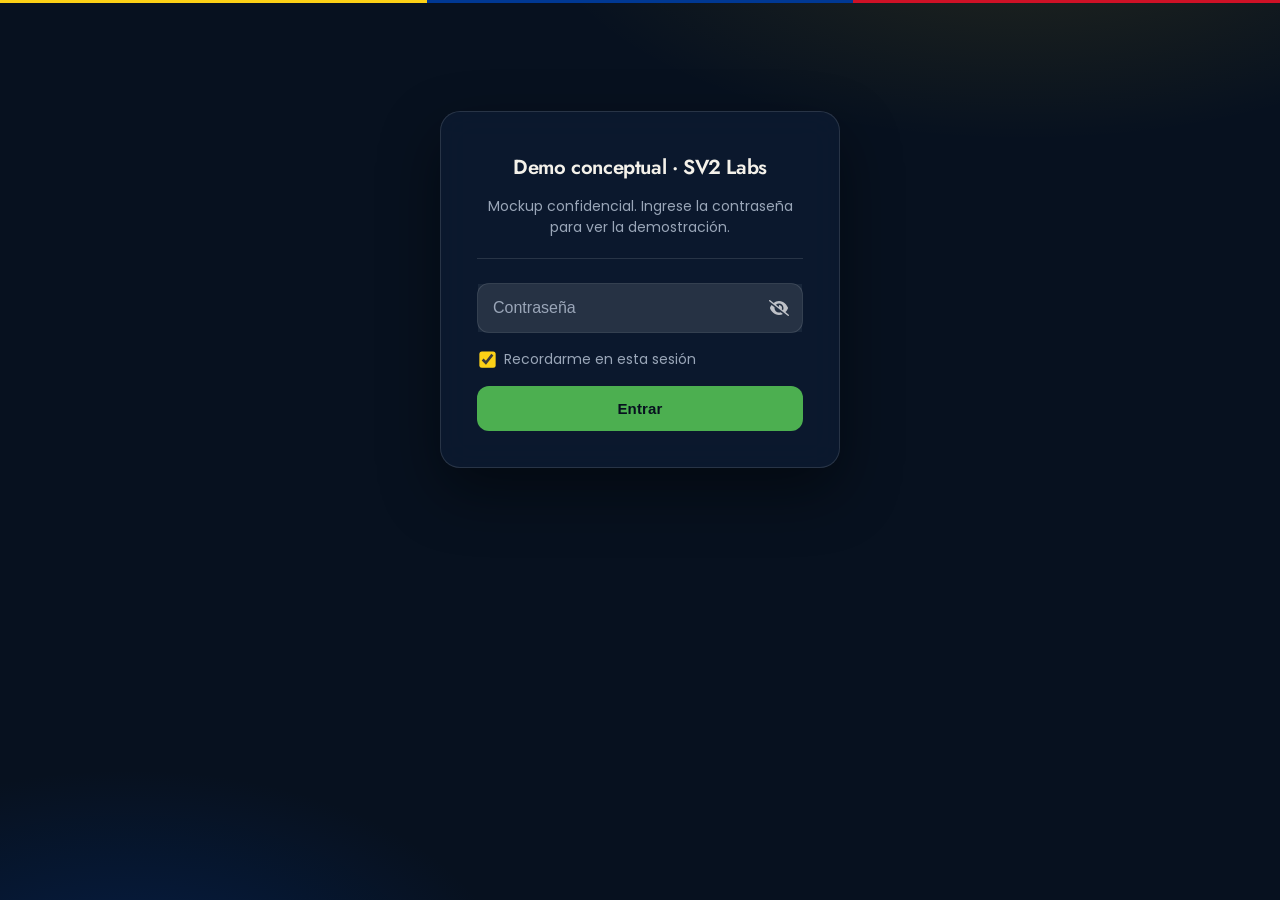
<file: index.html>
<!DOCTYPE html>
<html class="staticrypt-html">
    <head>
        <meta charset="utf-8" />
        <title>Demo conceptual · SV2 Labs</title>
        <meta name="viewport" content="width=device-width, initial-scale=1" />

        <!-- do not cache this page -->
        <meta http-equiv="cache-control" content="max-age=0" />
        <meta http-equiv="cache-control" content="no-cache" />
        <meta http-equiv="expires" content="0" />
        <meta http-equiv="expires" content="Tue, 01 Jan 1980 1:00:00 GMT" />
        <meta http-equiv="pragma" content="no-cache" />

        <style>
            @font-face {
                font-family: Poppins;
                src: url("fonts/Poppins-latin-ext-normal-400.woff2") format("woff2");
                font-weight: 400;
                font-style: normal;
                font-display: swap;
                unicode-range: U+0100-02BA, U+02BD-02C5, U+02C7-02CC, U+02CE-02D7, U+02DD-02FF, U+0304, U+0308, U+0329, U+1D00-1DBF, U+1E00-1E9F, U+1EF2-1EFF, U+2020, U+20A0-20AB, U+20AD-20C4, U+2113, U+2C60-2C7F, U+A720-A7FF;
            }
            @font-face {
                font-family: Poppins;
                src: url("fonts/Poppins-latin-normal-400.woff2") format("woff2");
                font-weight: 400;
                font-style: normal;
                font-display: swap;
                unicode-range: U+0000-00FF, U+0131, U+0152-0153, U+02BB-02BC, U+02C6, U+02DA, U+02DC, U+0304, U+0308, U+0329, U+2000-206F, U+20AC, U+2122, U+2191, U+2193, U+2212, U+2215, U+FEFF, U+FFFD;
            }
            @font-face {
                font-family: Poppins;
                src: url("fonts/Poppins-latin-ext-normal-700.woff2") format("woff2");
                font-weight: 700;
                font-style: normal;
                font-display: swap;
                unicode-range: U+0100-02BA, U+02BD-02C5, U+02C7-02CC, U+02CE-02D7, U+02DD-02FF, U+0304, U+0308, U+0329, U+1D00-1DBF, U+1E00-1E9F, U+1EF2-1EFF, U+2020, U+20A0-20AB, U+20AD-20C4, U+2113, U+2C60-2C7F, U+A720-A7FF;
            }
            @font-face {
                font-family: Poppins;
                src: url("fonts/Poppins-latin-normal-700.woff2") format("woff2");
                font-weight: 700;
                font-style: normal;
                font-display: swap;
                unicode-range: U+0000-00FF, U+0131, U+0152-0153, U+02BB-02BC, U+02C6, U+02DA, U+02DC, U+0304, U+0308, U+0329, U+2000-206F, U+20AC, U+2122, U+2191, U+2193, U+2212, U+2215, U+FEFF, U+FFFD;
            }
            @font-face {
                font-family: Jost;
                src: url("fonts/Jost-latin-ext-normal-100900.woff2") format("woff2");
                font-weight: 100 900;
                font-style: normal;
                font-display: swap;
                unicode-range: U+0100-02BA, U+02BD-02C5, U+02C7-02CC, U+02CE-02D7, U+02DD-02FF, U+0304, U+0308, U+0329, U+1D00-1DBF, U+1E00-1E9F, U+1EF2-1EFF, U+2020, U+20A0-20AB, U+20AD-20C4, U+2113, U+2C60-2C7F, U+A720-A7FF;
            }
            @font-face {
                font-family: Jost;
                src: url("fonts/Jost-latin-normal-100900.woff2") format("woff2");
                font-weight: 100 900;
                font-style: normal;
                font-display: swap;
                unicode-range: U+0000-00FF, U+0131, U+0152-0153, U+02BB-02BC, U+02C6, U+02DA, U+02DC, U+0304, U+0308, U+0329, U+2000-206F, U+20AC, U+2122, U+2191, U+2193, U+2212, U+2215, U+FEFF, U+FFFD;
            }
            :root {
                --navy: #07111f;
                --navy-800: #0c1a30;
                --ink: #f4f1ea;
                --muted: #9aa6b8;
                --gold: #fcd116;
                --line: rgba(255, 255, 255, 0.12);
            }
            .staticrypt-html, .staticrypt-body {
                height: 100%;
                margin: 0;
            }
            .staticrypt-content {
                min-height: 100%;
                margin-bottom: 0;
                background:
                    radial-gradient(900px 420px at 80% -10%, rgba(252, 209, 22, 0.12), transparent 55%),
                    radial-gradient(700px 400px at 10% 110%, rgba(0, 56, 147, 0.35), transparent 55%),
                    #07111f;
                font-family: Poppins, "Segoe UI", system-ui, -apple-system, sans-serif;
                -webkit-font-smoothing: antialiased;
                color: var(--ink);
            }
            .staticrypt-content::before {
                content: "";
                display: block;
                height: 3px;
                background: linear-gradient(90deg, #fcd116 0 33.33%, #003893 33.33% 66.66%, #ce1126 66.66%);
            }
            .staticrypt-page {
                width: min(400px, calc(100% - 32px));
                padding: 12vh 0 48px;
                margin: auto;
                box-sizing: border-box;
            }
            .staticrypt-form {
                position: relative;
                z-index: 1;
                background: rgba(12, 26, 48, 0.86);
                border: 1px solid var(--line);
                max-width: 400px;
                margin: 0 auto;
                padding: 40px 36px 36px;
                text-align: center;
                border-radius: 20px;
                box-shadow: 0 24px 60px rgba(0, 0, 0, 0.45);
                backdrop-filter: blur(16px);
            }
            .staticrypt-hr {
                margin-top: 20px;
                margin-bottom: 24px;
                border: 0;
                border-top: 1px solid var(--line);
            }
            .staticrypt-form input[type="password"],
            input[type="text"] {
                background: inherit;
                border: 0;
                box-sizing: border-box;
                font-size: 15px;
                outline: 0;
                padding: 15px 40px 15px 15px;
                width: 100%;
                color: var(--ink);
            }
            .staticrypt-form input::placeholder {
                color: var(--muted);
            }
            .staticrypt-password-container {
                position: relative;
                outline: 0;
                background: rgba(255, 255, 255, 0.06);
                width: 100%;
                border: 1px solid var(--line);
                border-radius: 12px;
                margin: 0 0 16px;
                box-sizing: border-box;
            }
            .staticrypt-toggle-password-visibility {
                cursor: pointer;
                height: 20px;
                opacity: 70%;
                padding: 13px;
                position: absolute;
                right: 0;
                top: 50%;
                transform: translateY(-50%);
                width: 20px;
                filter: invert(1);
            }
            .staticrypt-form .staticrypt-decrypt-button {
                text-transform: none;
                outline: 0;
                background: #4CAF50;
                width: 100%;
                border: 0;
                padding: 14px;
                color: #07111f;
                font-size: 15px;
                font-weight: 700;
                letter-spacing: 0.01em;
                cursor: pointer;
                border-radius: 12px;
            }
            .staticrypt-form .staticrypt-decrypt-button:hover,
            .staticrypt-form .staticrypt-decrypt-button:active,
            .staticrypt-form .staticrypt-decrypt-button:focus {
                background: #4CAF50;
                filter: brightness(96%);
            }
            .staticrypt-instructions {
                margin-top: 0;
                margin-bottom: 0.5em;
                color: var(--muted);
                font-size: 14px;
                line-height: 1.5;
            }
            .staticrypt-title {
                font-family: Jost, Poppins, "Segoe UI", system-ui, sans-serif;
                font-size: 1.45em;
                font-weight: 600;
                letter-spacing: -0.02em;
                color: var(--ink);
                margin: 0 0 10px;
            }
            label.staticrypt-remember {
                display: flex;
                align-items: center;
                margin-bottom: 1.1em;
                color: var(--muted);
                font-size: 14px;
                text-align: left;
            }
            .staticrypt-remember input[type="checkbox"] {
                transform: scale(1.25);
                margin-right: 0.75em;
                accent-color: var(--gold);
            }
            .hidden { display: none !important; }
            .staticrypt-spinner-container {
                height: 100%;
                display: flex;
                align-items: center;
                justify-content: center;
                background: var(--navy);
            }
            .staticrypt-spinner {
                display: inline-block;
                width: 2rem;
                height: 2rem;
                vertical-align: text-bottom;
                border: 0.25em solid rgba(255,255,255,0.25);
                border-right-color: var(--gold);
                border-radius: 50%;
                animation: spinner-border 0.75s linear infinite;
            }
            @keyframes spinner-border {
                100% { transform: rotate(360deg); }
            }
            @media screen and (-webkit-min-device-pixel-ratio: 0) {
                .staticrypt-form input[type="password"],
                input[type="text"] { font-size: 16px; }
            }
        </style>
    </head>

    <body class="staticrypt-body">
        <div id="staticrypt_loading" class="staticrypt-spinner-container">
            <div class="staticrypt-spinner"></div>
        </div>

        <div id="staticrypt_content" class="staticrypt-content hidden">
            <div class="staticrypt-page">
                <div class="staticrypt-form">
                    <div class="staticrypt-instructions">
                        <p class="staticrypt-title">Demo conceptual · SV2 Labs</p>
                        <p>Mockup confidencial. Ingrese la contraseña para ver la demostración.</p>
                    </div>

                    <hr class="staticrypt-hr" />

                    <form id="staticrypt-form" action="#" method="post">
                        <div class="staticrypt-password-container">
                            <input
                                id="staticrypt-password"
                                type="password"
                                name="password"
                                placeholder="Contraseña"
                                autofocus
                            />

                            <img
                                class="staticrypt-toggle-password-visibility"
                                alt="Mostrar contraseña"
                                title="Mostrar contraseña"
                                src="[data-uri]"
                            />
                        </div>

                        <label id="staticrypt-remember-label" class="staticrypt-remember hidden">
                            <input id="staticrypt-remember" type="checkbox" name="remember" checked />
                            Recordarme en esta sesión
                        </label>

                        <input type="submit" class="staticrypt-decrypt-button" value="Entrar" />
                    </form>
                </div>
            </div>
        </div>

        <script>
            // these variables will be filled when generating the file - the template format is 'variable_name'
            const staticryptInitiator = ((function(){
  const exports = {};
  const cryptoEngine = ((function(){
  const exports = {};
  const { subtle } = crypto;

const IV_BITS = 16 * 8;
const HEX_BITS = 4;
const ENCRYPTION_ALGO = "AES-CBC";

/**
 * Translates between utf8 encoded hexadecimal strings
 * and Uint8Array bytes.
 */
const HexEncoder = {
    /**
     * hex string -> bytes
     * @param {string} hexString
     * @returns {Uint8Array}
     */
    parse: function (hexString) {
        if (hexString.length % 2 !== 0) throw "Invalid hexString";
        const arrayBuffer = new Uint8Array(hexString.length / 2);

        for (let i = 0; i < hexString.length; i += 2) {
            const byteValue = parseInt(hexString.substring(i, i + 2), 16);
            if (isNaN(byteValue)) {
                throw "Invalid hexString";
            }
            arrayBuffer[i / 2] = byteValue;
        }
        return arrayBuffer;
    },

    /**
     * bytes -> hex string
     * @param {Uint8Array} bytes
     * @returns {string}
     */
    stringify: function (bytes) {
        const hexBytes = [];

        for (let i = 0; i < bytes.length; ++i) {
            let byteString = bytes[i].toString(16);
            if (byteString.length < 2) {
                byteString = "0" + byteString;
            }
            hexBytes.push(byteString);
        }
        return hexBytes.join("");
    },
};

/**
 * Translates between utf8 strings and Uint8Array bytes.
 */
const UTF8Encoder = {
    parse: function (str) {
        return new TextEncoder().encode(str);
    },

    stringify: function (bytes) {
        return new TextDecoder().decode(bytes);
    },
};

/**
 * Salt and encrypt a msg with a password.
 */
async function encrypt(msg, hashedPassword) {
    // Must be 16 bytes, unpredictable, and preferably cryptographically random. However, it need not be secret.
    // https://developer.mozilla.org/en-US/docs/Web/API/SubtleCrypto/encrypt#parameters
    const iv = crypto.getRandomValues(new Uint8Array(IV_BITS / 8));

    const key = await subtle.importKey("raw", HexEncoder.parse(hashedPassword), ENCRYPTION_ALGO, false, ["encrypt"]);

    const encrypted = await subtle.encrypt(
        {
            name: ENCRYPTION_ALGO,
            iv: iv,
        },
        key,
        UTF8Encoder.parse(msg)
    );

    // iv will be 32 hex characters, we prepend it to the ciphertext for use in decryption
    return HexEncoder.stringify(iv) + HexEncoder.stringify(new Uint8Array(encrypted));
}
exports.encrypt = encrypt;

/**
 * Decrypt a salted msg using a password.
 *
 * @param {string} encryptedMsg
 * @param {string} hashedPassword
 * @returns {Promise<string>}
 */
async function decrypt(encryptedMsg, hashedPassword) {
    const ivLength = IV_BITS / HEX_BITS;
    const iv = HexEncoder.parse(encryptedMsg.substring(0, ivLength));
    const encrypted = encryptedMsg.substring(ivLength);

    const key = await subtle.importKey("raw", HexEncoder.parse(hashedPassword), ENCRYPTION_ALGO, false, ["decrypt"]);

    const outBuffer = await subtle.decrypt(
        {
            name: ENCRYPTION_ALGO,
            iv: iv,
        },
        key,
        HexEncoder.parse(encrypted)
    );

    return UTF8Encoder.stringify(new Uint8Array(outBuffer));
}
exports.decrypt = decrypt;

/**
 * Salt and hash the password so it can be stored in localStorage without opening a password reuse vulnerability.
 *
 * @param {string} password
 * @param {string} salt
 * @returns {Promise<string>}
 */
async function hashPassword(password, salt) {
    // we hash the password in multiple steps, each adding more iterations. This is because we used to allow less
    // iterations, so for backward compatibility reasons, we need to support going from that to more iterations.
    let hashedPassword = await hashLegacyRound(password, salt);

    hashedPassword = await hashSecondRound(hashedPassword, salt);

    return hashThirdRound(hashedPassword, salt);
}
exports.hashPassword = hashPassword;

/**
 * This hashes the password with 1k iterations. This is a low number, we need this function to support backwards
 * compatibility.
 *
 * @param {string} password
 * @param {string} salt
 * @returns {Promise<string>}
 */
function hashLegacyRound(password, salt) {
    return pbkdf2(password, salt, 1000, "SHA-1");
}
exports.hashLegacyRound = hashLegacyRound;

/**
 * Add a second round of iterations. This is because we used to use 1k, so for backwards compatibility with
 * remember-me/autodecrypt links, we need to support going from that to more iterations.
 *
 * @param hashedPassword
 * @param salt
 * @returns {Promise<string>}
 */
function hashSecondRound(hashedPassword, salt) {
    return pbkdf2(hashedPassword, salt, 14000, "SHA-256");
}
exports.hashSecondRound = hashSecondRound;

/**
 * Add a third round of iterations to bring total number to 600k. This is because we used to use 1k, then 15k, so for
 * backwards compatibility with remember-me/autodecrypt links, we need to support going from that to more iterations.
 *
 * @param hashedPassword
 * @param salt
 * @returns {Promise<string>}
 */
function hashThirdRound(hashedPassword, salt) {
    return pbkdf2(hashedPassword, salt, 585000, "SHA-256");
}
exports.hashThirdRound = hashThirdRound;

/**
 * Salt and hash the password so it can be stored in localStorage without opening a password reuse vulnerability.
 *
 * @param {string} password
 * @param {string} salt
 * @param {int} iterations
 * @param {string} hashAlgorithm
 * @returns {Promise<string>}
 */
async function pbkdf2(password, salt, iterations, hashAlgorithm) {
    const key = await subtle.importKey("raw", UTF8Encoder.parse(password), "PBKDF2", false, ["deriveBits"]);

    const keyBytes = await subtle.deriveBits(
        {
            name: "PBKDF2",
            hash: hashAlgorithm,
            iterations,
            salt: UTF8Encoder.parse(salt),
        },
        key,
        256
    );

    return HexEncoder.stringify(new Uint8Array(keyBytes));
}

function generateRandomSalt() {
    const bytes = crypto.getRandomValues(new Uint8Array(128 / 8));

    return HexEncoder.stringify(new Uint8Array(bytes));
}
exports.generateRandomSalt = generateRandomSalt;

async function signMessage(hashedPassword, message) {
    const key = await subtle.importKey(
        "raw",
        HexEncoder.parse(hashedPassword),
        {
            name: "HMAC",
            hash: "SHA-256",
        },
        false,
        ["sign"]
    );
    const signature = await subtle.sign("HMAC", key, UTF8Encoder.parse(message));

    return HexEncoder.stringify(new Uint8Array(signature));
}
exports.signMessage = signMessage;

function getRandomAlphanum() {
    const possibleCharacters = "abcdefghijklmnopqrstuvwxyzABCDEFGHIJKLMNOPQRSTUVWXYZ0123456789";

    let byteArray;
    let parsedInt;

    // Keep generating new random bytes until we get a value that falls
    // within a range that can be evenly divided by possibleCharacters.length
    do {
        byteArray = crypto.getRandomValues(new Uint8Array(1));
        // extract the lowest byte to get an int from 0 to 255 (probably unnecessary, since we're only generating 1 byte)
        parsedInt = byteArray[0] & 0xff;
    } while (parsedInt >= 256 - (256 % possibleCharacters.length));

    // Take the modulo of the parsed integer to get a random number between 0 and totalLength - 1
    const randomIndex = parsedInt % possibleCharacters.length;

    return possibleCharacters[randomIndex];
}

/**
 * Generate a random string of a given length.
 *
 * @param {int} length
 * @returns {string}
 */
function generateRandomString(length) {
    let randomString = "";

    for (let i = 0; i < length; i++) {
        randomString += getRandomAlphanum();
    }

    return randomString;
}
exports.generateRandomString = generateRandomString;

  return exports;
})());
const codec = ((function(){
  const exports = {};
  /**
 * Initialize the codec with the provided cryptoEngine - this return functions to encode and decode messages.
 *
 * @param cryptoEngine - the engine to use for encryption / decryption
 */
function init(cryptoEngine) {
    const exports = {};

    /**
     * Top-level function for encoding a message.
     * Includes password hashing, encryption, and signing.
     *
     * @param {string} msg
     * @param {string} password
     * @param {string} salt
     *
     * @returns {string} The encoded text
     */
    async function encode(msg, password, salt) {
        const hashedPassword = await cryptoEngine.hashPassword(password, salt);

        const encrypted = await cryptoEngine.encrypt(msg, hashedPassword);

        // we use the hashed password in the HMAC because this is effectively what will be used a password (so we can store
        // it in localStorage safely, we don't use the clear text password)
        const hmac = await cryptoEngine.signMessage(hashedPassword, encrypted);

        return hmac + encrypted;
    }
    exports.encode = encode;

    /**
     * Encode using a password that has already been hashed. This is useful to encode multiple messages in a row, that way
     * we don't need to hash the password multiple times.
     *
     * @param {string} msg
     * @param {string} hashedPassword
     *
     * @returns {string} The encoded text
     */
    async function encodeWithHashedPassword(msg, hashedPassword) {
        const encrypted = await cryptoEngine.encrypt(msg, hashedPassword);

        // we use the hashed password in the HMAC because this is effectively what will be used a password (so we can store
        // it in localStorage safely, we don't use the clear text password)
        const hmac = await cryptoEngine.signMessage(hashedPassword, encrypted);

        return hmac + encrypted;
    }
    exports.encodeWithHashedPassword = encodeWithHashedPassword;

    /**
     * Top-level function for decoding a message.
     * Includes signature check and decryption.
     *
     * @param {string} signedMsg
     * @param {string} hashedPassword
     * @param {string} salt
     * @param {int} backwardCompatibleAttempt
     * @param {string} originalPassword
     *
     * @returns {Object} {success: true, decoded: string} | {success: false, message: string}
     */
    async function decode(signedMsg, hashedPassword, salt, backwardCompatibleAttempt = 0, originalPassword = "") {
        const encryptedHMAC = signedMsg.substring(0, 64);
        const encryptedMsg = signedMsg.substring(64);
        const decryptedHMAC = await cryptoEngine.signMessage(hashedPassword, encryptedMsg);

        if (decryptedHMAC !== encryptedHMAC) {
            // we have been raising the number of iterations in the hashing algorithm multiple times, so to support the old
            // remember-me/autodecrypt links we need to try bringing the old hashes up to speed.
            originalPassword = originalPassword || hashedPassword;
            if (backwardCompatibleAttempt === 0) {
                const updatedHashedPassword = await cryptoEngine.hashThirdRound(originalPassword, salt);

                return decode(signedMsg, updatedHashedPassword, salt, backwardCompatibleAttempt + 1, originalPassword);
            }
            if (backwardCompatibleAttempt === 1) {
                let updatedHashedPassword = await cryptoEngine.hashSecondRound(originalPassword, salt);
                updatedHashedPassword = await cryptoEngine.hashThirdRound(updatedHashedPassword, salt);

                return decode(signedMsg, updatedHashedPassword, salt, backwardCompatibleAttempt + 1, originalPassword);
            }

            return { success: false, message: "Signature mismatch" };
        }

        return {
            success: true,
            decoded: await cryptoEngine.decrypt(encryptedMsg, hashedPassword),
        };
    }
    exports.decode = decode;

    return exports;
}
exports.init = init;

  return exports;
})());
const decode = codec.init(cryptoEngine).decode;

/**
 * Initialize the staticrypt module, that exposes functions callbable by the password_template.
 *
 * @param {{
 *  staticryptEncryptedMsgUniqueVariableName: string,
 *  isRememberEnabled: boolean,
 *  rememberDurationInDays: number,
 *  staticryptSaltUniqueVariableName: string,
 * }} staticryptConfig - object of data that is stored on the password_template at encryption time.
 *
 * @param {{
 *  rememberExpirationKey: string,
 *  rememberPassphraseKey: string,
 *  replaceHtmlCallback: function,
 *  clearLocalStorageCallback: function,
 * }} templateConfig - object of data that can be configured by a custom password_template.
 */
function init(staticryptConfig, templateConfig) {
    const exports = {};

    /**
     * Decrypt our encrypted page, replace the whole HTML.
     *
     * @param {string} hashedPassword
     * @returns {Promise<boolean>}
     */
    async function decryptAndReplaceHtml(hashedPassword) {
        const { staticryptEncryptedMsgUniqueVariableName, staticryptSaltUniqueVariableName } = staticryptConfig;
        const { replaceHtmlCallback } = templateConfig;

        const result = await decode(
            staticryptEncryptedMsgUniqueVariableName,
            hashedPassword,
            staticryptSaltUniqueVariableName
        );
        if (!result.success) {
            return false;
        }
        const plainHTML = result.decoded;

        // if the user configured a callback call it, otherwise just replace the whole HTML
        if (typeof replaceHtmlCallback === "function") {
            replaceHtmlCallback(plainHTML);
        } else {
            document.write(plainHTML);
            document.close();
        }

        return true;
    }

    /**
     * Attempt to decrypt the page and replace the whole HTML.
     *
     * @param {string} password
     * @param {boolean} isRememberChecked
     *
     * @returns {Promise<{isSuccessful: boolean, hashedPassword?: string}>} - we return an object, so that if we want to
     *   expose more information in the future we can do it without breaking the password_template
     */
    async function handleDecryptionOfPage(password, isRememberChecked) {
        const { staticryptSaltUniqueVariableName } = staticryptConfig;

        // decrypt and replace the whole page
        const hashedPassword = await cryptoEngine.hashPassword(password, staticryptSaltUniqueVariableName);
        return handleDecryptionOfPageFromHash(hashedPassword, isRememberChecked);
    }
    exports.handleDecryptionOfPage = handleDecryptionOfPage;

    async function handleDecryptionOfPageFromHash(hashedPassword, isRememberChecked) {
        const { isRememberEnabled, rememberDurationInDays } = staticryptConfig;
        const { rememberExpirationKey, rememberPassphraseKey } = templateConfig;

        const isDecryptionSuccessful = await decryptAndReplaceHtml(hashedPassword);

        if (!isDecryptionSuccessful) {
            return {
                isSuccessful: false,
                hashedPassword,
            };
        }

        // remember the hashedPassword and set its expiration if necessary
        if (isRememberEnabled && isRememberChecked) {
            window.localStorage.setItem(rememberPassphraseKey, hashedPassword);

            // set the expiration if the duration isn't 0 (meaning no expiration)
            if (rememberDurationInDays > 0) {
                window.localStorage.setItem(
                    rememberExpirationKey,
                    (new Date().getTime() + rememberDurationInDays * 24 * 60 * 60 * 1000).toString()
                );
            }
        }

        return {
            isSuccessful: true,
            hashedPassword,
        };
    }
    exports.handleDecryptionOfPageFromHash = handleDecryptionOfPageFromHash;

    /**
     * Clear localstorage from staticrypt related values
     */
    function clearLocalStorage() {
        const { clearLocalStorageCallback, rememberExpirationKey, rememberPassphraseKey } = templateConfig;

        if (typeof clearLocalStorageCallback === "function") {
            clearLocalStorageCallback();
        } else {
            localStorage.removeItem(rememberPassphraseKey);
            localStorage.removeItem(rememberExpirationKey);
        }
    }

    async function handleDecryptOnLoad() {
        let isSuccessful = await decryptOnLoadFromUrl();

        if (!isSuccessful) {
            isSuccessful = await decryptOnLoadFromRememberMe();
        }

        return { isSuccessful };
    }
    exports.handleDecryptOnLoad = handleDecryptOnLoad;

    /**
     * Clear storage if we are logging out
     *
     * @returns {boolean} - whether we logged out
     */
    function logoutIfNeeded() {
        const logoutKey = "staticrypt_logout";

        // handle logout through query param
        const queryParams = new URLSearchParams(window.location.search);
        if (queryParams.has(logoutKey)) {
            clearLocalStorage();
            return true;
        }

        // handle logout through URL fragment
        const hash = window.location.hash.substring(1);
        if (hash.includes(logoutKey)) {
            clearLocalStorage();
            return true;
        }

        return false;
    }

    /**
     * To be called on load: check if we want to try to decrypt and replace the HTML with the decrypted content, and
     * try to do it if needed.
     *
     * @returns {Promise<boolean>} true if we derypted and replaced the whole page, false otherwise
     */
    async function decryptOnLoadFromRememberMe() {
        const { rememberDurationInDays } = staticryptConfig;
        const { rememberExpirationKey, rememberPassphraseKey } = templateConfig;

        // if we are login out, terminate
        if (logoutIfNeeded()) {
            return false;
        }

        // if there is expiration configured, check if we're not beyond the expiration
        if (rememberDurationInDays && rememberDurationInDays > 0) {
            const expiration = localStorage.getItem(rememberExpirationKey),
                isExpired = expiration && new Date().getTime() > parseInt(expiration);

            if (isExpired) {
                clearLocalStorage();
                return false;
            }
        }

        const hashedPassword = localStorage.getItem(rememberPassphraseKey);

        if (hashedPassword) {
            // try to decrypt
            const isDecryptionSuccessful = await decryptAndReplaceHtml(hashedPassword);

            // if the decryption is unsuccessful the password might be wrong - silently clear the saved data and let
            // the user fill the password form again
            if (!isDecryptionSuccessful) {
                clearLocalStorage();
                return false;
            }

            return true;
        }

        return false;
    }

    async function decryptOnLoadFromUrl() {
        const passwordKey = "staticrypt_pwd";
        const rememberMeKey = "remember_me";

        // try to get the password from the query param (for backward compatibility - we now want to avoid this method,
        // since it sends the hashed password to the server which isn't needed)
        const queryParams = new URLSearchParams(window.location.search);
        const hashedPasswordQuery = queryParams.get(passwordKey);
        const rememberMeQuery = queryParams.get(rememberMeKey);

        const urlFragment = window.location.hash.substring(1);
        // get the password from the url fragment
        const hashedPasswordRegexMatch = urlFragment.match(new RegExp(passwordKey + "=([^&]*)"));
        const hashedPasswordFragment = hashedPasswordRegexMatch ? hashedPasswordRegexMatch[1] : null;
        const rememberMeFragment = urlFragment.includes(rememberMeKey);

        const hashedPassword = hashedPasswordFragment || hashedPasswordQuery;
        const rememberMe = rememberMeFragment || rememberMeQuery;

        if (hashedPassword) {
            return handleDecryptionOfPageFromHash(hashedPassword, rememberMe);
        }

        return false;
    }

    return exports;
}
exports.init = init;

  return exports;
})());
            const templateError = "Contraseña incorrecta",
                templateToggleAltShow = "Mostrar contraseña",
                templateToggleAltHide = "Ocultar contraseña",
                isRememberEnabled = true,
                staticryptConfig = {"staticryptEncryptedMsgUniqueVariableName":"[base64]","isRememberEnabled":true,"rememberDurationInDays":0,"staticryptSaltUniqueVariableName":"09447ad0ca48a2c15d8bac3a3ba0116a"};

            // you can edit these values to customize some of the behavior of StatiCrypt
            const templateConfig = {
                rememberExpirationKey: "staticrypt_expiration",
                rememberPassphraseKey: "staticrypt_passphrase",
                replaceHtmlCallback: null,
                clearLocalStorageCallback: null,
            };

            // init the staticrypt engine
            const staticrypt = staticryptInitiator.init(staticryptConfig, templateConfig);

            // try to automatically decrypt on load if there is a saved password
            window.onload = async function () {
                const { isSuccessful } = await staticrypt.handleDecryptOnLoad();

                // if we didn't decrypt anything on load, show the password prompt. Otherwise the content has already been
                // replaced, no need to do anything
                if (!isSuccessful) {
                    // hide loading screen
                    document.getElementById("staticrypt_loading").classList.add("hidden");
                    document.getElementById("staticrypt_content").classList.remove("hidden");
                    document.getElementById("staticrypt-password").focus();

                    // show the remember me checkbox
                    if (isRememberEnabled) {
                        document.getElementById("staticrypt-remember-label").classList.remove("hidden");
                    }
                }
            };

            // toggle password visibility
            const toggleIcon = document.querySelector(".staticrypt-toggle-password-visibility");
            // these two icons are coming from FontAwesome
            const imgSrcEyeClosed =
                "[data-uri]";
            const imgSrcEyeOpened =
                "[data-uri]";
            toggleIcon.addEventListener("click", function () {
                const passwordInput = document.getElementById("staticrypt-password");
                if (passwordInput.type === "password") {
                    passwordInput.type = "text";
                    toggleIcon.src = imgSrcEyeOpened;
                    toggleIcon.alt = templateToggleAltHide;
                    toggleIcon.title = templateToggleAltHide;
                } else {
                    passwordInput.type = "password";
                    toggleIcon.src = imgSrcEyeClosed;
                    toggleIcon.alt = templateToggleAltShow;
                    toggleIcon.title = templateToggleAltShow;
                }
            });

            // handle password form submission
            document.getElementById("staticrypt-form").addEventListener("submit", async function (e) {
                e.preventDefault();

                const password = document.getElementById("staticrypt-password").value,
                    isRememberChecked = document.getElementById("staticrypt-remember").checked;

                const { isSuccessful } = await staticrypt.handleDecryptionOfPage(password, isRememberChecked);

                if (!isSuccessful) {
                    alert(templateError);
                }
            });
        </script>
    </body>
</html>
</file>
